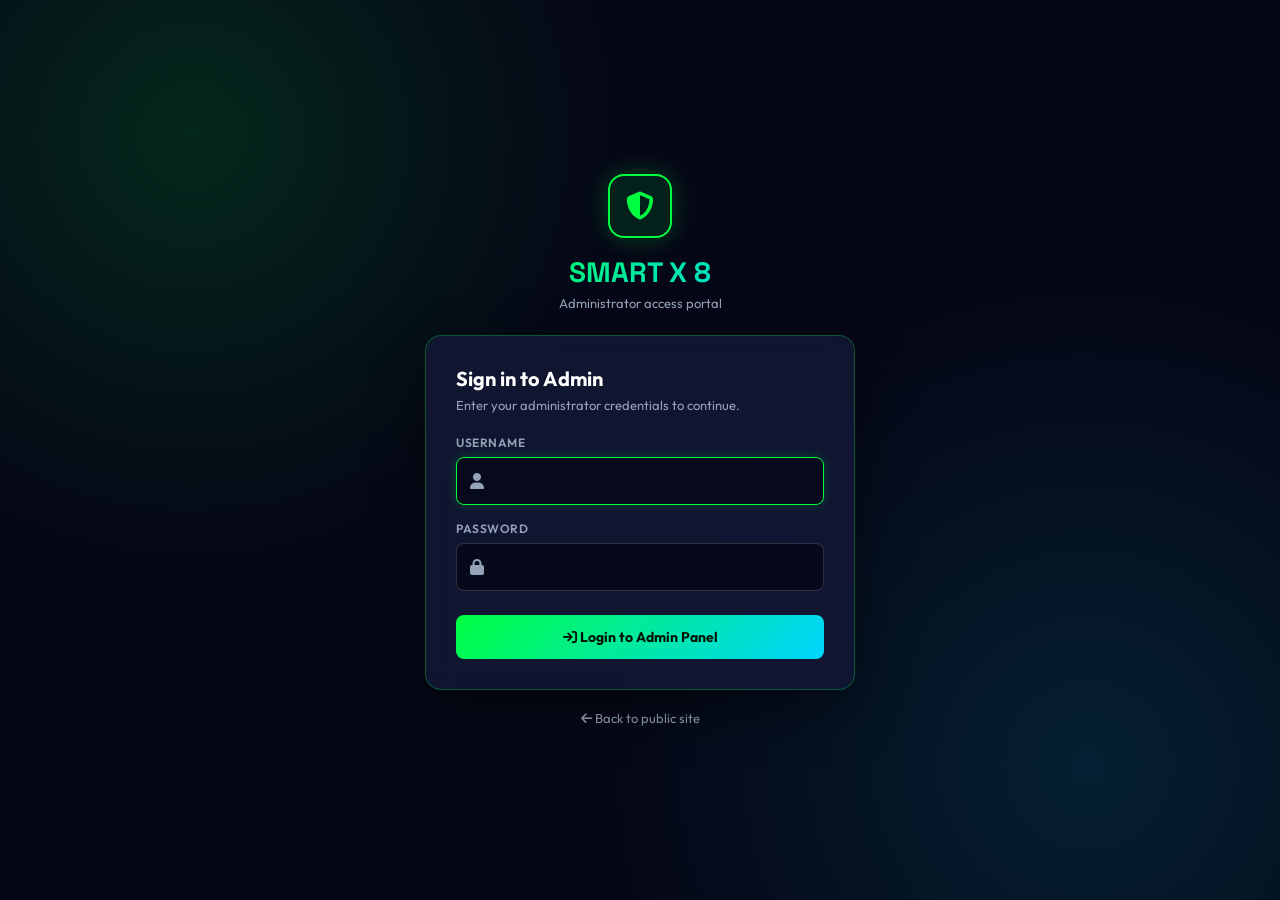
<file: admin-login.html>
<!DOCTYPE html>
<html lang="en">

<head>
    <meta charset="UTF-8">
    <meta name="viewport" content="width=device-width, initial-scale=1.0">
    <title>Admin Login - SMART X 8 Hackathon</title>
    <link rel="stylesheet" href="https://cdnjs.cloudflare.com/ajax/libs/font-awesome/6.4.0/css/all.min.css">
    <link rel="preconnect" href="https://fonts.googleapis.com">
    <link rel="preconnect" href="https://fonts.gstatic.com" crossorigin>
    <link
        href="https://fonts.googleapis.com/css2?family=Outfit:wght@400;500;600;700;800&family=Space+Grotesk:wght@500;700&display=swap"
        rel="stylesheet">
    <link rel="stylesheet" href="admin-login.css">
</head>

<body>
    <main class="login-shell">
        <div class="brand">
            <div class="brand-icon"><i class="fas fa-shield-halved"></i></div>
            <h1>SMART X 8</h1>
            <p>Administrator access portal</p>
        </div>

        <section class="login-card">
            <div class="card-heading">
                <h2>Sign in to Admin</h2>
                <p>Enter your administrator credentials to continue.</p>
            </div>

            <form id="loginForm">
                <label for="username">Username</label>
                <div class="input-wrap">
                    <i class="fas fa-user"></i>
                    <input id="username" name="username" type="text" autocomplete="username" required autofocus>
                </div>

                <label for="password">Password</label>
                <div class="input-wrap">
                    <i class="fas fa-lock"></i>
                    <input id="password" name="password" type="password" autocomplete="current-password" required>
                </div>

                <button class="login-button" type="submit">
                    <i class="fas fa-arrow-right-to-bracket"></i> Login to Admin Panel
                </button>
                <div class="error-message" id="loginError" role="alert">Invalid username or password.</div>
            </form>
        </section>

        <a class="back-link" href="index.html"><i class="fas fa-arrow-left"></i> Back to public site</a>
    </main>

    <script src="backend.js"></script>
    <script>
        document.getElementById('loginForm').addEventListener('submit', function (event) {
            event.preventDefault();

            const username = document.getElementById('username').value.trim();
            const password = document.getElementById('password').value;
            const error = document.getElementById('loginError');

            if (window.SmartXBackend && SmartXBackend.validateLogin(username, password)) {
                SmartXBackend.setAuthenticated(true);
                window.location.replace('admin.html');
                return;
            }

            // Fallback check if script not loaded
            const storedPassword = localStorage.getItem('smartx8_admin_password');
            const validUsers = ['admin', 'smartx8'];
            const validPasswords = [storedPassword, 'smartx8', 'aids8', 'smartx8@2026'].filter(Boolean);

            if (validUsers.includes(username.toLowerCase()) && validPasswords.includes(password)) {
                sessionStorage.setItem('smartx8_admin_authenticated', 'true');
                window.location.replace('admin.html');
                return;
            }

            error.classList.add('show');
            document.getElementById('password').select();
        });
    </script>
</body>

</html>
</file>
<file: admin-login.css>
* {
     box-sizing: border-box;
     margin: 0;
     padding: 0;
 }

 :root {
     --green: #00ff41;
     --blue: #00d4ff;
     --danger: #ef4444;
     --bg: #050716;
     --panel: rgba(20, 25, 54, 0.84);
     --muted: #94a3b8;
 }

 body {
     min-height: 100vh;
     display: grid;
     place-items: center;
     padding: 24px;
     color: #fff;
     font-family: 'Outfit', sans-serif;
     background:
         radial-gradient(circle at 15% 15%, rgba(0, 255, 65, 0.13), transparent 32%),
         radial-gradient(circle at 85% 85%, rgba(0, 212, 255, 0.12), transparent 36%),
         var(--bg);
 }

 .login-shell {
     width: min(100%, 430px);
 }

 .brand {
     text-align: center;
     margin-bottom: 24px;
 }

 .brand-icon {
     width: 64px;
     height: 64px;
     margin: 0 auto 16px;
     display: grid;
     place-items: center;
     border: 2px solid var(--green);
     border-radius: 16px;
     color: var(--green);
     font-size: 28px;
     background: rgba(0, 255, 65, 0.1);
     box-shadow: 0 0 25px rgba(0, 255, 65, 0.25);
 }

 h1 {
     font-family: 'Space Grotesk', sans-serif;
     font-size: 28px;
     background: linear-gradient(135deg, var(--green), var(--blue));
     -webkit-background-clip: text;
     background-clip: text;
     -webkit-text-fill-color: transparent;
 }

 .brand p {
     color: var(--muted);
     font-size: 13px;
     margin-top: 5px;
 }

 .login-card {
     padding: 30px;
     border: 1px solid rgba(0, 255, 65, 0.28);
     border-radius: 16px;
     background: var(--panel);
     box-shadow: 0 18px 55px rgba(0, 0, 0, 0.46);
     backdrop-filter: blur(14px);
 }

 .card-heading {
     margin-bottom: 22px;
 }

 .card-heading h2 {
     font-size: 20px;
     margin-bottom: 6px;
 }

 .card-heading p {
     color: var(--muted);
     font-size: 13px;
 }

 label {
     display: block;
     margin: 16px 0 7px;
     color: var(--muted);
     font-size: 12px;
     font-weight: 600;
     text-transform: uppercase;
     letter-spacing: 0.5px;
 }

 .input-wrap {
     position: relative;
 }

 .input-wrap i {
     position: absolute;
     top: 50%;
     left: 14px;
     color: var(--muted);
     transform: translateY(-50%);
 }

 input {
     width: 100%;
     padding: 13px 14px 13px 42px;
     border: 1px solid rgba(255, 255, 255, 0.16);
     border-radius: 8px;
     outline: none;
     color: #fff;
     background: rgba(5, 7, 22, 0.76);
     font: inherit;
 }

 input:focus {
     border-color: var(--green);
     box-shadow: 0 0 12px rgba(0, 255, 65, 0.2);
 }

 .login-button {
     width: 100%;
     margin-top: 24px;
     padding: 13px;
     border: 0;
     border-radius: 8px;
     color: #001507;
     background: linear-gradient(135deg, var(--green), var(--blue));
     font: 700 14px 'Outfit', sans-serif;
     cursor: pointer;
     transition: transform 0.2s, box-shadow 0.2s;
 }

 .login-button:hover {
     transform: translateY(-2px);
     box-shadow: 0 0 20px rgba(0, 255, 65, 0.32);
 }

 .login-button:disabled {
     cursor: wait;
     opacity: 0.7;
     transform: none;
 }

 .error-message {
     display: none;
     margin-top: 14px;
     padding: 10px 12px;
     border: 1px solid rgba(239, 68, 68, 0.5);
     border-radius: 7px;
     color: #fca5a5;
     background: rgba(239, 68, 68, 0.12);
     font-size: 13px;
 }

 .error-message.show {
     display: block;
 }

 .back-link {
     display: block;
     margin-top: 20px;
     color: var(--muted);
     text-align: center;
     font-size: 13px;
     text-decoration: none;
 }

 .back-link:hover {
     color: var(--blue);
 }

 @media (max-width: 480px) {
     .login-card {
         padding: 24px 20px;
     }
 }
</file>
